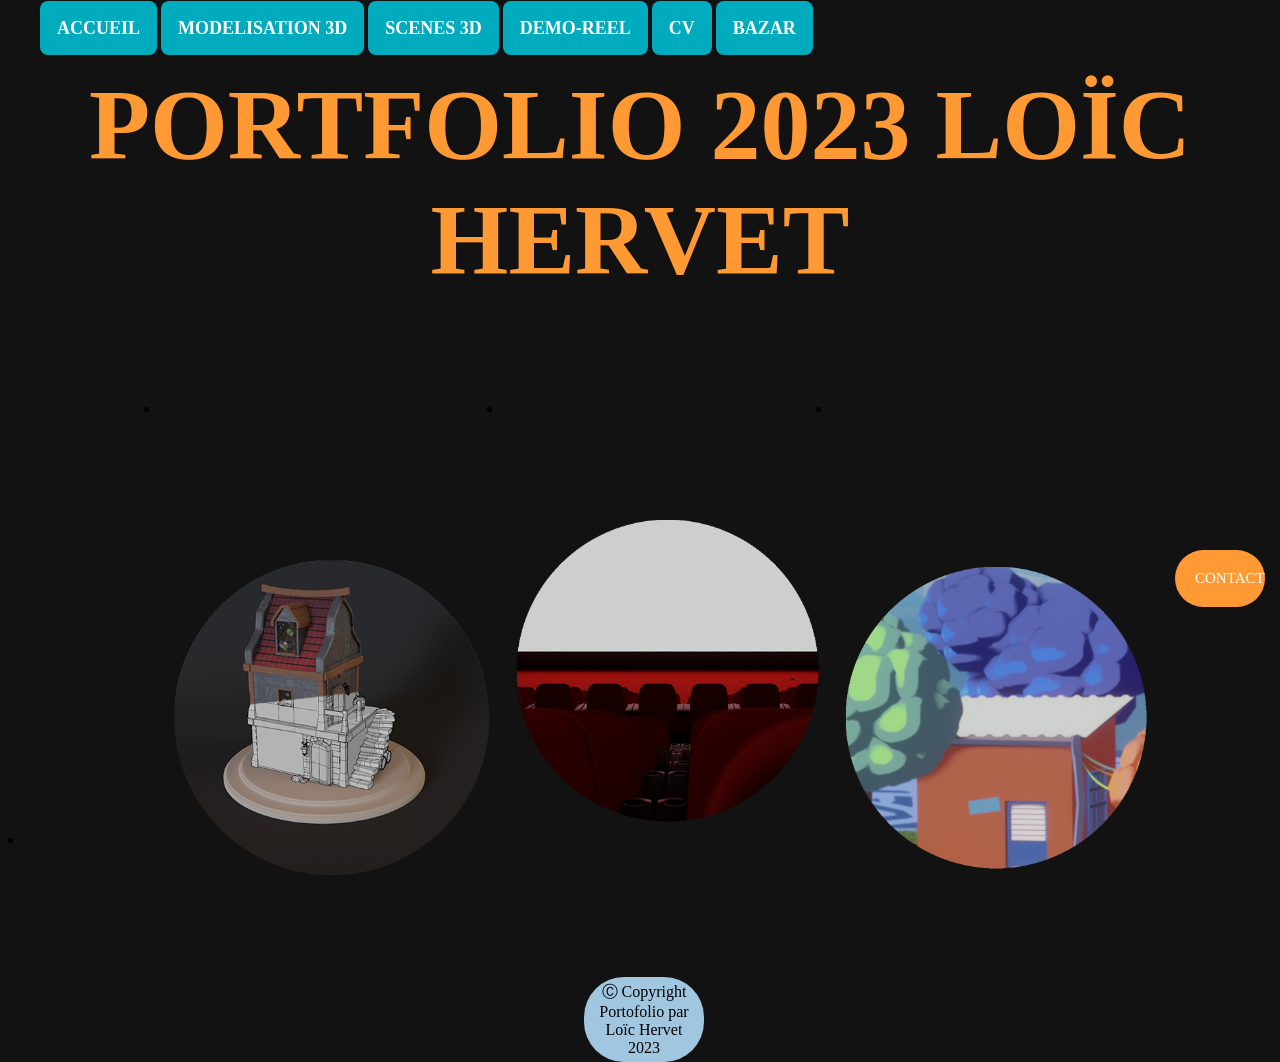
<file: Monsite_CrashTest_contact - Copie/index.html>
<!DOCTYPE html>
<html lang='fr'>

<head>
	<meta charset="utf-8">
	<meta name="viewport" content="width=device-width, initial-scale=1">
	<link rel="stylesheet" type="text/css" href="CSS/style.css">
	<title>
		Portfolio 2023
	</title>
</head>


<nav class ="menu_nav">
		<ul>
			<li class="btn">
			<a href="#">
				ACCUEIL
			</a>
			</li>
			<li class="btn">
			<a href="mode.html">
				MODELISATION 3D
			</a>
			</li>
			<li class="btn">
			<a href="scene.html">
				SCENES 3D
			</a>
			</li>
			<li class="btn">
			<a href="demo.html">
				DEMO-REEL
			</a>
			</li>
			<li class= "btn">
			<a href="cv.html">
				CV
			</a>
			</li>
			<li class= "btn">
			<a href="bazar.html">
				BAZAR
			</a>
			</li>


		</ul>
	</nav>
<body class="mode_">
	<h1 class = "Headline">
		PORTFOLIO 2023 LOÏC HERVET<br>
	</h1>
</body>

<body class ="gallery_index">
	<ul class="gallery_i">
		<li class="mode_index"> <a id= "txt" class="mode"> MODELISATION 3D</a>
			<a href="mode.html"><img src="img/page_mode.png" alt =""> </li>	
		<li class="scene_index"> <a id= "txt" class="scene"> SCENE 3D</a> <a href="scene.html"><img src="img/page_scene.png" alt =""> 	 </li>
		<li class="demo_index"> <a id="txt" class="demo"> DEMO-REEL 3D </a><a href="demo.html"> <img src="img/page_demo_reel.png" alt =""> </a> </li>	
	</ul>
</body>
<style>
@import url('https://fonts.cdnfonts.com/css/league-spartan');
</style>

<li class="contact">
			<a href="contact.html">
				CONTACT
			</a>
</li>
<footer> Ⓒ Copyright Portofolio par Loïc Hervet 2023</footer>

</html>
</file>
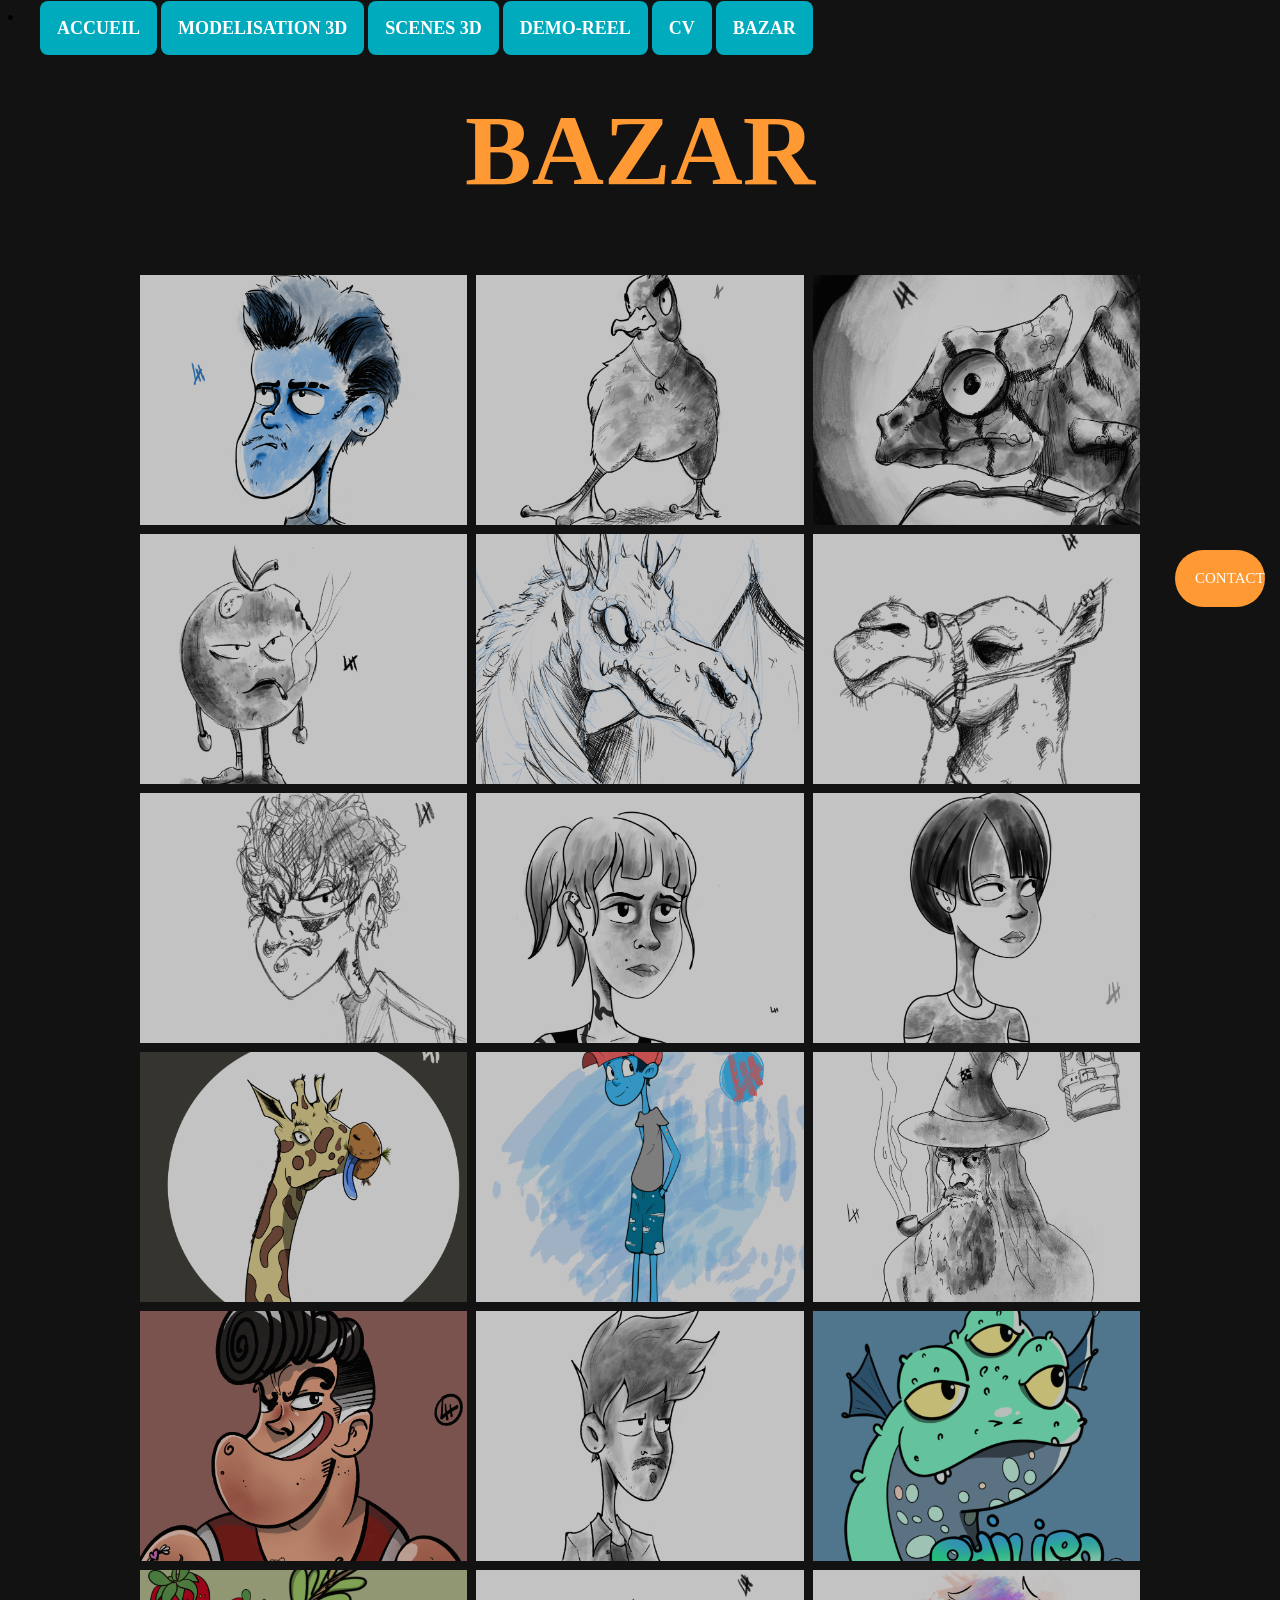
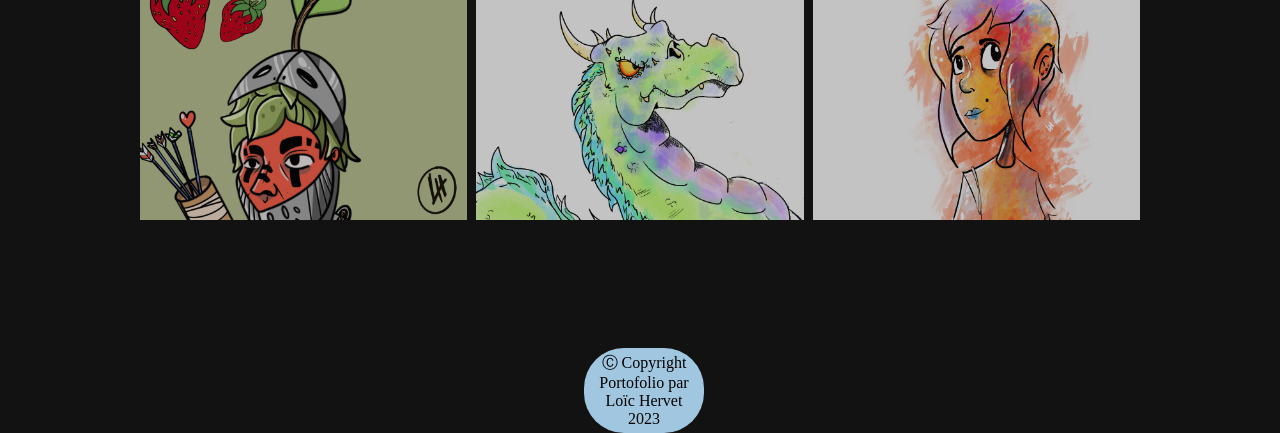
<file: Monsite_CrashTest_contact - Copie/bazar.html>
<!DOCTYPE html>
<html lang='fr'>
<head>
	<meta charset="utf-8">
	<meta name="viewport" content="width=device-width, initial-scale=1">
	<link rel="stylesheet" type="text/css" href="CSS/style.css">
	<title>
		BAZAR
	</title>
</head>

<li class="contact">
			<a href="contact.html">
				CONTACT
			</a>
</li>

<body>

	<nav class ="menu_nav">
		<ul>
			<li class="btn">
			<a href="index.html">
				ACCUEIL
			</a>
			</li>
			<li class="btn">
			<a href="mode.html">
				MODELISATION 3D
			</a>
			</li>
			<li class="btn">
			<a href="scene.html">
				SCENES 3D
			</a>
			</li>
			<li class="btn">
			<a href="demo.html">
				DEMO-REEL
			</a>
			</li>
			<li class= "btn">
			<a href="cv.html">
				CV
			</a>
			</li>
			<li class= "btn">
			<a href="bazar.html">
				BAZAR
			</a>
			</li>


		</ul>
</body>
	</nav>
	<h1 class = "Headline">
		BAZAR
	</h1>
</body>	
<body class ="gallery_body2">
	<ul class="gallery2">
		<li > <img src="img/bazar_img/bazar_1 (1).png" alt ="">
		<li > <img src="img/bazar_img/bazar_1 (2).png" alt ="">
		<li > <img src="img/bazar_img/bazar_1 (4).png" alt ="">
		<li > <img src="img/bazar_img/bazar_1 (5).png" alt ="">
		<li > <img src="img/bazar_img/bazar_1 (6).png" alt ="">
		<li > <img src="img/bazar_img/bazar_1 (7).png" alt ="">
		<li > <img src="img/bazar_img/bazar_1 (8).png" alt ="">
		<li > <img src="img/bazar_img/bazar_1 (9).png" alt ="">
		<li > <img src="img/bazar_img/bazar_1 (10).png" alt ="">
		<li > <img src="img/bazar_img/bazar_1 (14).png" alt ="">
		<li > <img src="img/bazar_img/bazar_1 (15).png" alt ="">
		<li > <img src="img/bazar_img/bazar_1 (16).png" alt ="">
		<li > <img src="img/bazar_img/bazar_1 (17).png" alt ="">
		<li > <img src="img/bazar_img/bazar_1 (23).png" alt ="">
		<li > <img src="img/bazar_img/bazar_1 (21).png" alt ="">
		<li > <img src="img/bazar_img/bazar_1 (20).png" alt ="">
		<li > <img src="img/bazar_img/bazar_1 (25).png" alt ="">
		<li > <img src="img/bazar_img/bazar_1 (26).png" alt ="">

				
	</ul>
</body>

<footer> Ⓒ Copyright Portofolio par Loïc Hervet 2023</footer>

<style>
@import url('https://fonts.cdnfonts.com/css/league-spartan');
</style>
</html>
</file>
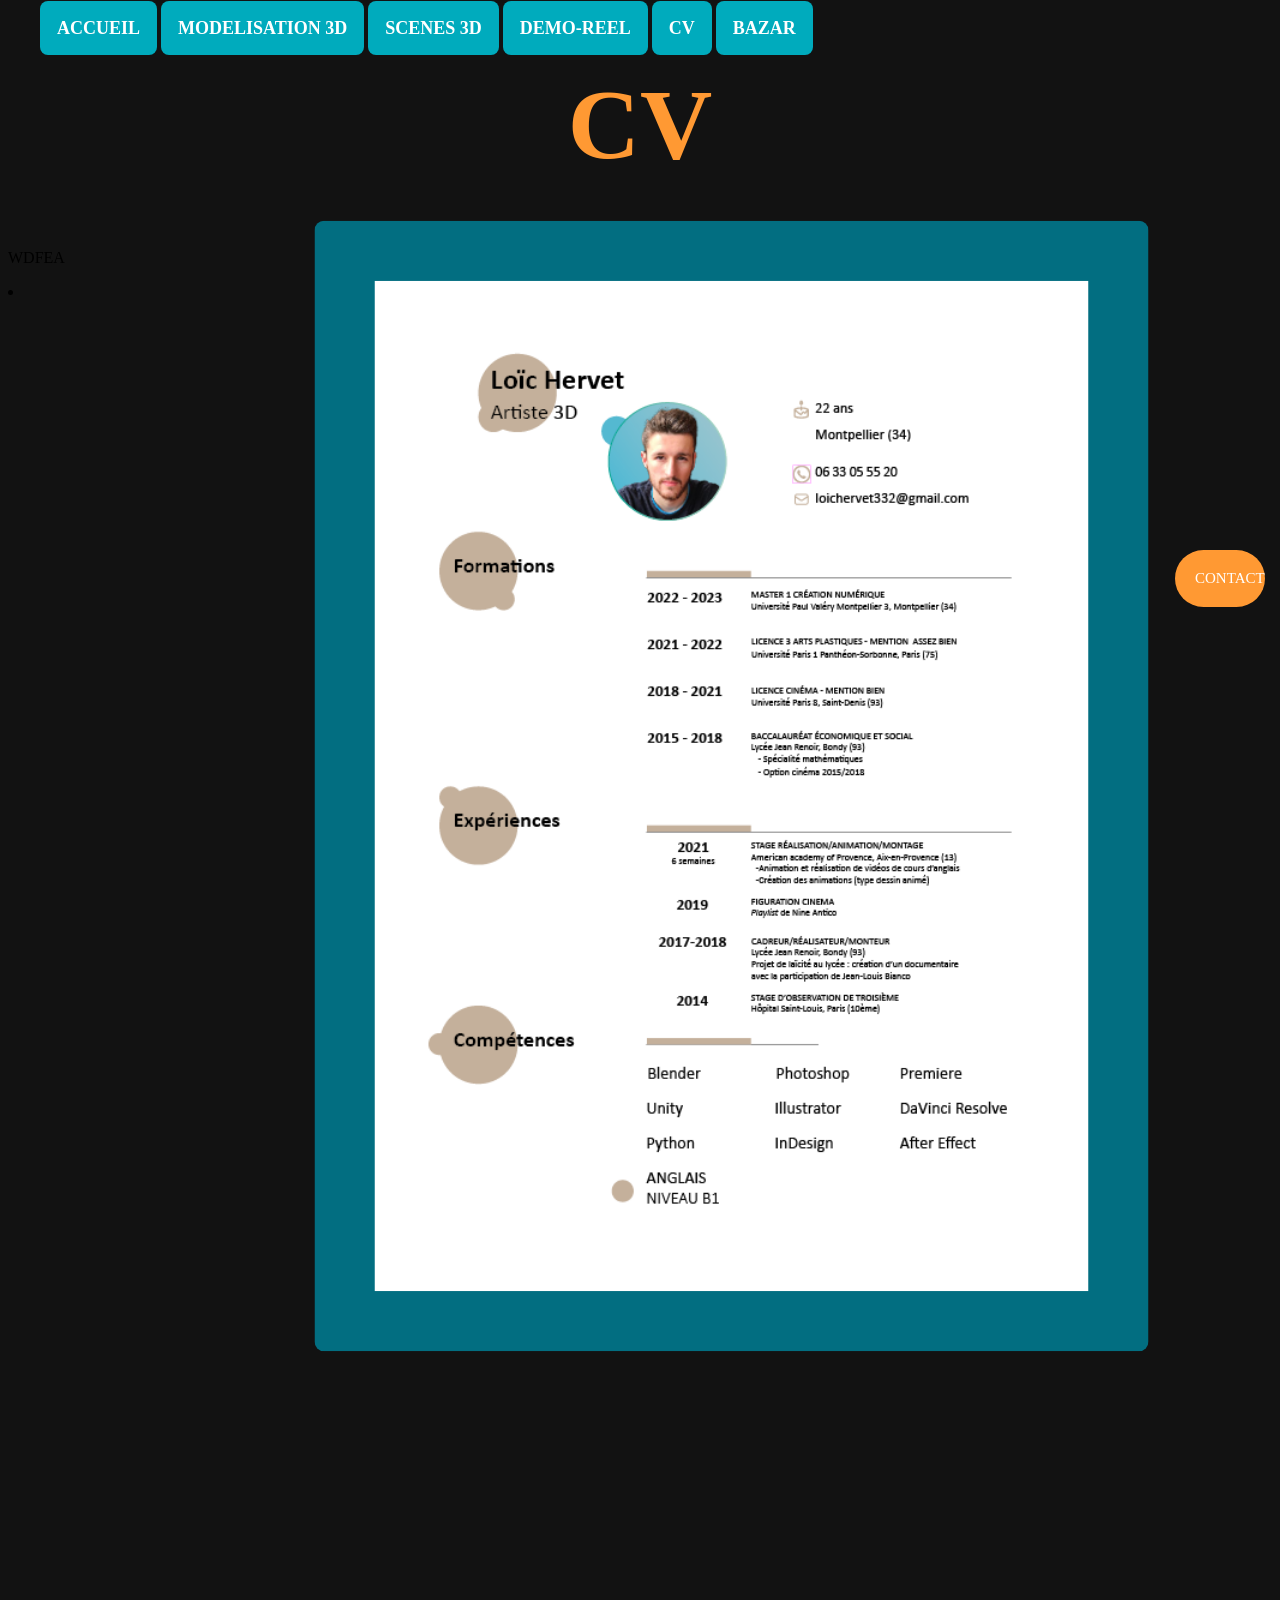
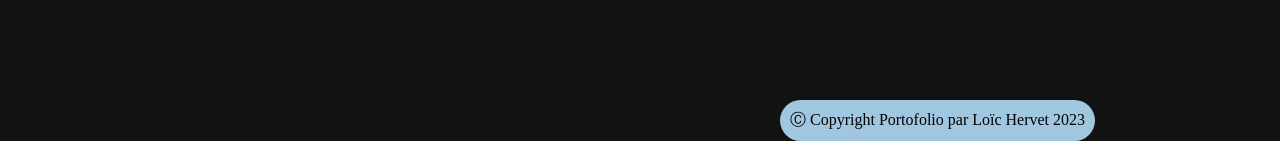
<file: Monsite_CrashTest_contact - Copie/cv.html>
<!DOCTYPE html>
<html lang='fr'>

<nav class ="menu_nav">
		<ul>
			<li class="btn">
			<a href="index.html">
				ACCUEIL
			</a>
			</li>
			<li class="btn">
			<a href="mode.html">
				MODELISATION 3D
			</a>
			</li>
			<li class="btn">
			<a href="scene.html">
				SCENES 3D
			</a>
			</li>
			<li class="btn">
			<a href="demo.html">
				DEMO-REEL
			</a>
			</li>
			<li class= "btn">
			<a href="cv.html">
				CV
			</a>
			</li>
			<li class= "btn">
			<a href="bazar.html">
				BAZAR
			</a>
			</li>

		</ul>

	</nav>
 
<head>
	<meta charset="utf-8">
	<meta name="viewport" content="width=device-width, initial-scale=1">
	<link rel="stylesheet" type="text/css" href="CSS/style.css">
	<title>
		CV
	</title>
</head>
	
	<h1 class = "CV_Headline">
		CV
	</h1>
<div class = "CV">
	<img src="img/CV_Loic_2023.png">

</div>
<div class="test">
	<p class="testp">WDFEA</p>
</div>
<footer class="CV_footer"> Ⓒ Copyright Portofolio par Loïc Hervet 2023</footer>

<li class="contact">
			<a href="contact.html">
				CONTACT
			</a>
</li>

<style>
@import url('https://fonts.cdnfonts.com/css/league-spartan');
</style>

</html>
</file>
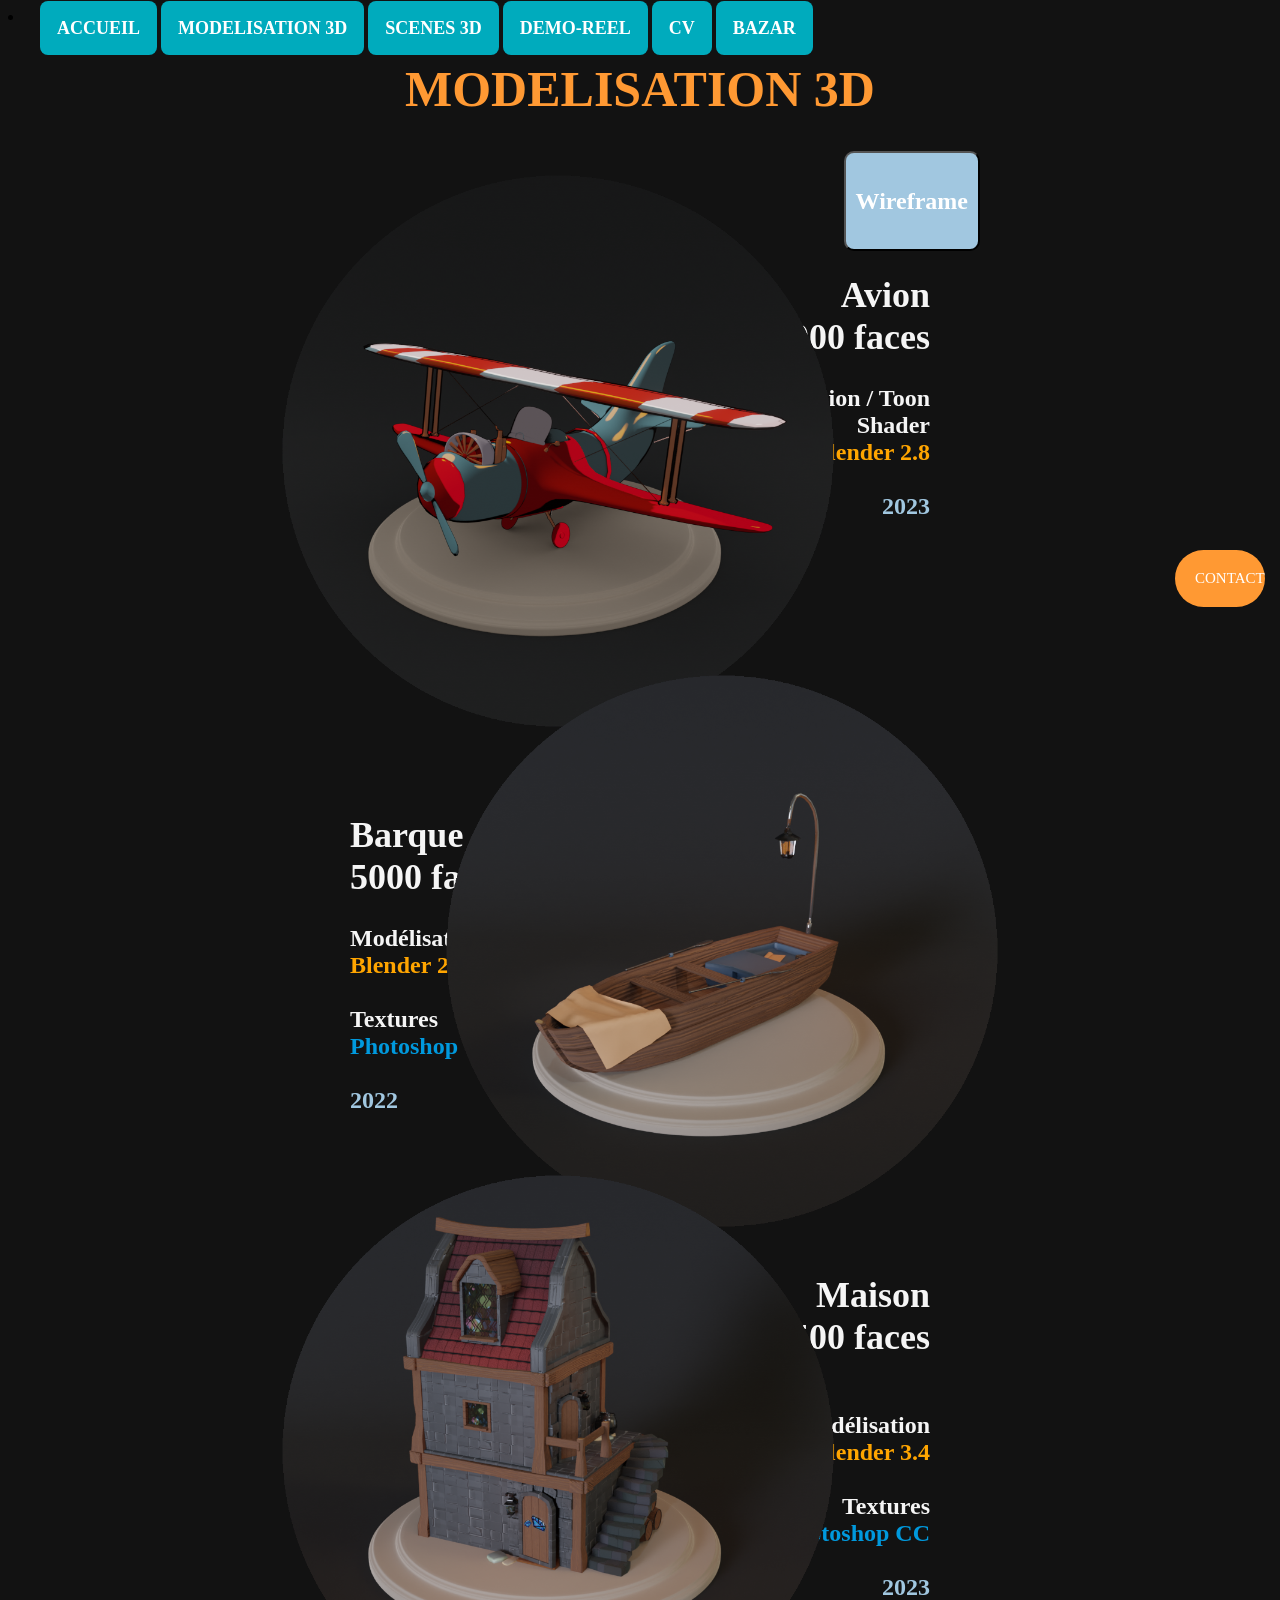
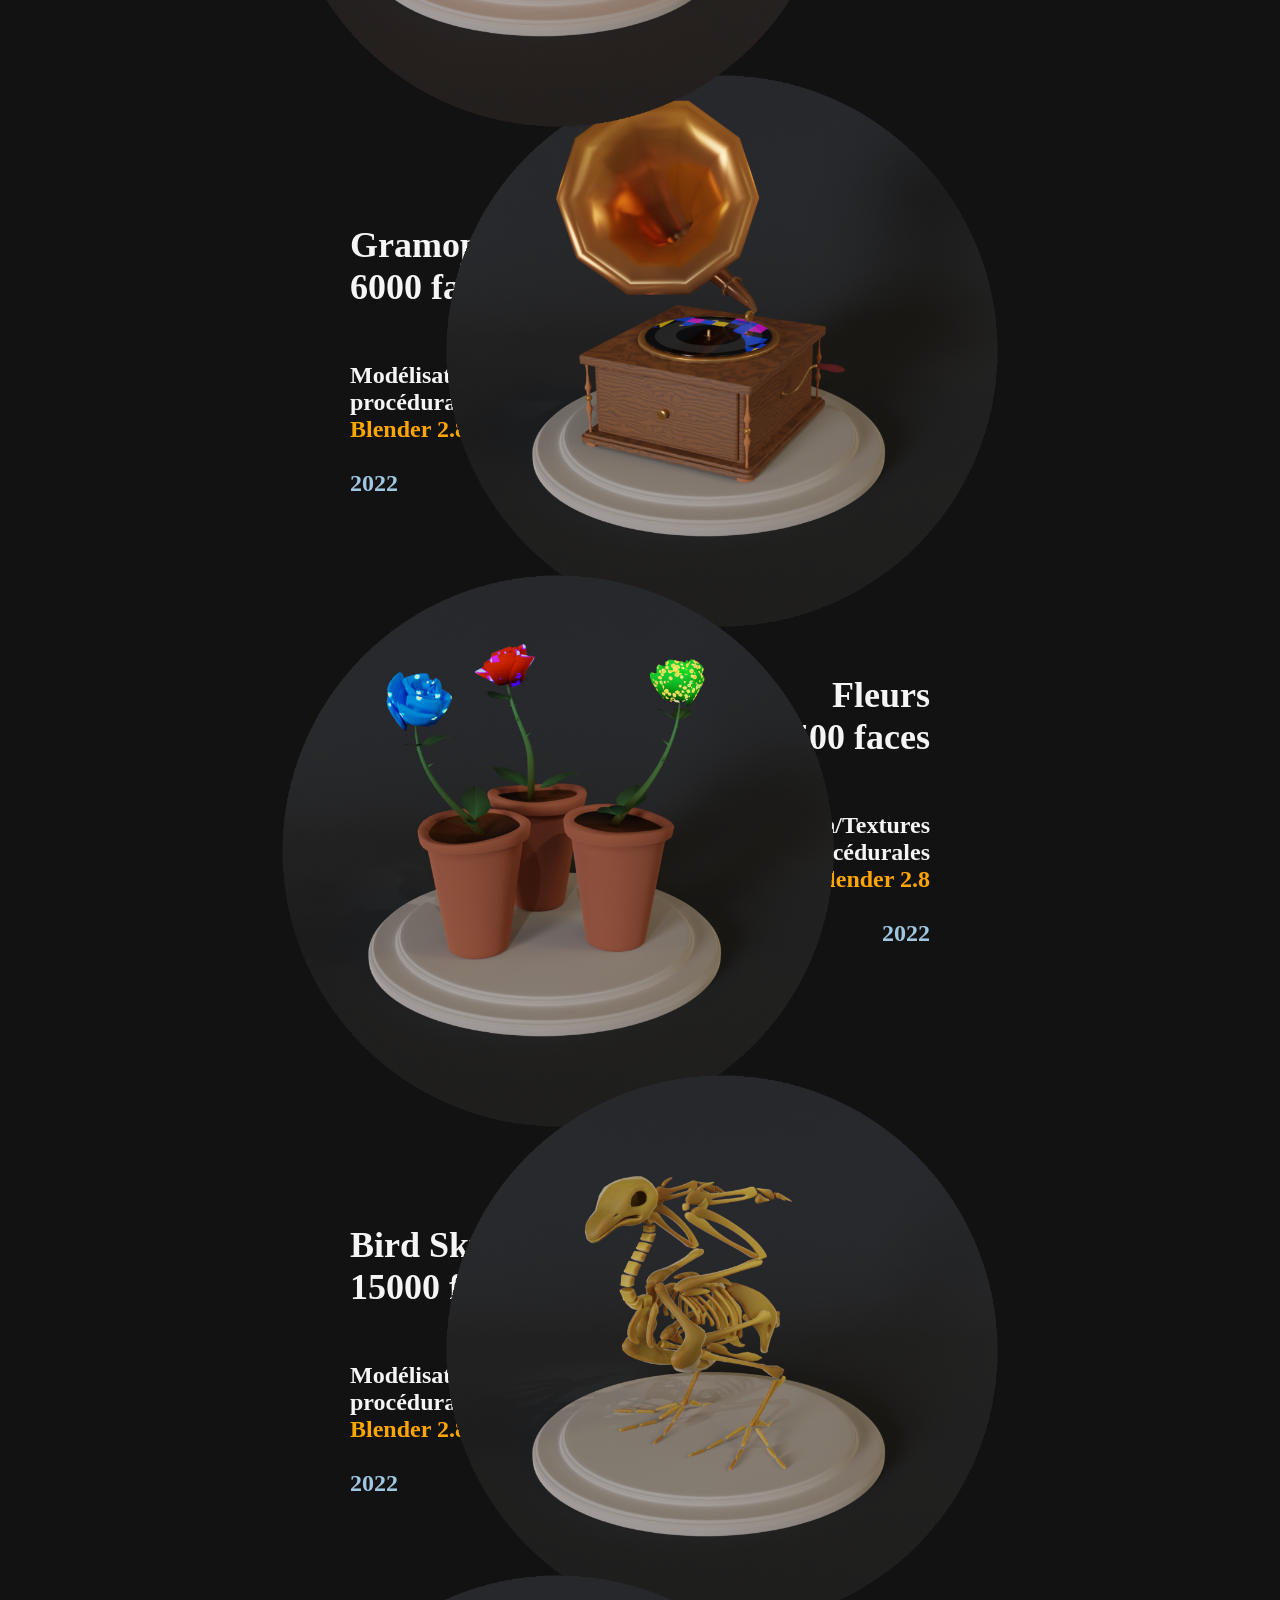
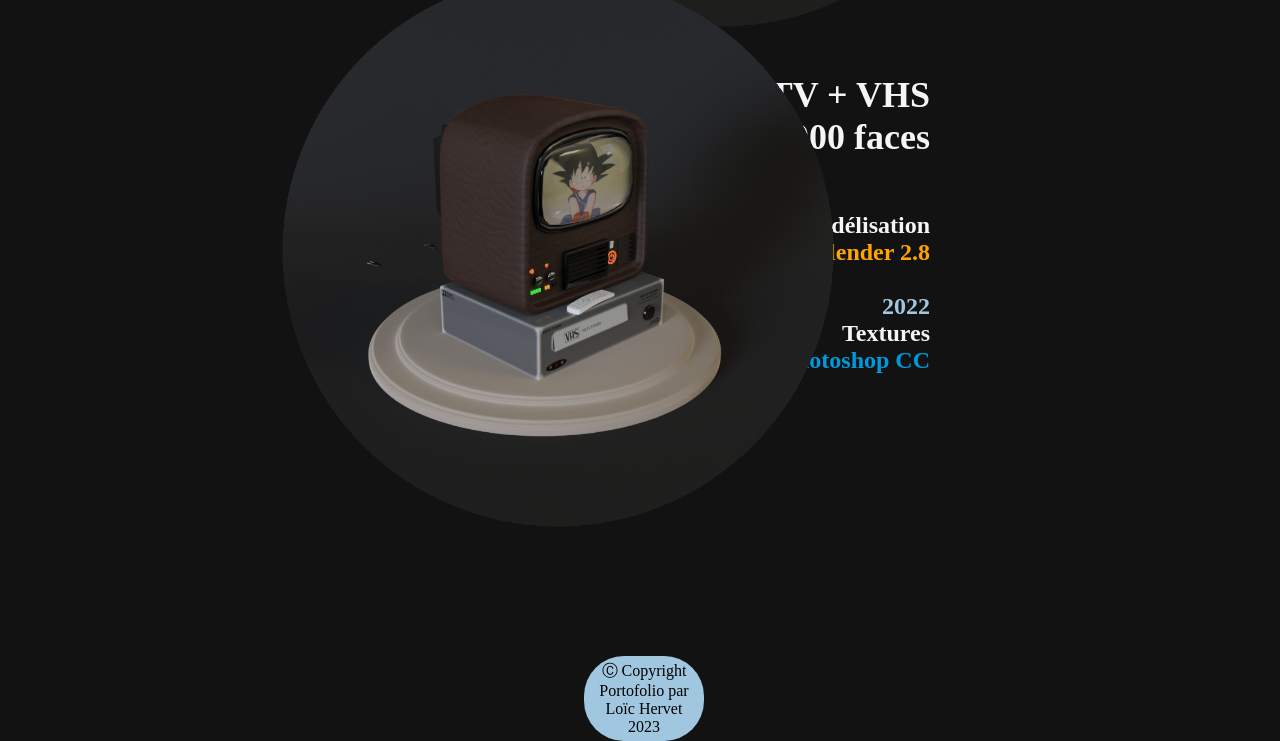
<file: Monsite_CrashTest_contact - Copie/mode.html>
<!DOCTYPE html>
<html lang='fr'>


<li class="contact">
			<a href="contact.html">
				CONTACT
			</a>
</li>
<nav class ="menu_nav">
		<ul>
			<li class="btn">
			<a href="index.html">
				ACCUEIL
			</a>
			</li>
			<li class="btn">
			<a href="#">
				MODELISATION 3D
			</a>
			</li>
			<li class="btn">
			<a href="scene.html">
				SCENES 3D
			</a>
			</li>
			<li class="btn">
			<a href="demo.html">
				DEMO-REEL
			</a>
			</li>
			<li class= "btn">
			<a href="cv.html">
				CV
			</a>
			</li>
			<li class= "btn">
			<a href="bazar.html">
				BAZAR
			</a>
			</li>
		</ul>

	</nav>
<head>
	<meta charset="utf-8">
	<meta name="viewport" content="width=device-width, initial-scale=1">
	<link rel="stylesheet" type="text/css" href="CSS/style.css">
	<title>
		MODELISATION 3D
	</title>
</head>

<body>
	<h1 class = "Headline_mode">
		<div id= "mode_3d">
		MODELISATION 3D </div>
	</h1>
</body>


<div id= "structure">
	<div id="avion" >
	  <img class ="hov" id="avion_r" src="img/mode_/avion_r.png" />
	  <img id="avion_w" src="img/mode_/avion_w.png" />
	</div>
</div>
<body>
<div id= "structure_text">
	<p id="txt_avion">
		<a  id= "info_princip"> Avion <br></a>
		<a id="info_princip"> 15000 faces<br></a>
		<br>
		Modélisation / Toon Shader<br> 
		<a id="blender"> Blender 2.8<br></a>
		<br>
		<a id="date">2023</a><br>
	</p>
</div>



<div id= "structure">
	<div id="barque">
	  <img class ="hov" id="barque_r" src="img/mode_/barque_r.png" />
	  <img id="barque_w" src="img/mode_/barque_w.png" />
	</div>
</div>

<div id= "structure_text">
	<p id="txt_barque">
		<a id="info_princip"> Barque <br></a>
		<a id="info_princip"> 5000 faces<br></a>                  
		<br>
		Modélisation <br> 
		<a id="blender"> Blender 2.8<br></a>
		<br>
		Textures<br>
		<a id="toshop"> Photoshop CC<br></a>
		<br>
		<a id="date">2022</a><br>
	</p>
</div>




<div id= "structure">
	<div id="gramo" >
	  <img class ="hov" id="gramo_r" src="img/mode_/gramo_r.png" />
	  <img id="gramo_w" src="img/mode_/gramp_w.png" />
	</div>
</div>

<div id= "structure_text">
	<p id="txt_gramo">
		<a id="info_princip"> Gramophone <br></a>
		<a id="info_princip"> 6000 faces<br></a>
		<br>                     
		<br>
		Modélisation/Textures procédurales<br> 
		<a id="blender"> Blender 2.8<br></a>
		<br>
		<a id="date">2022</a><br>
	</p>
</div>




<div id= "structure">
	<div id="fleur" >
	  <img class ="hov" id="fleur_r" src="img/mode_/fleurs_r1.png" />
	  <img id="fleur_w" src="img/mode_/fleurs_w.png" />
	</div>
</div>
<div id= "structure_text">
	<p id="txt_fleur">
		<a id="info_princip"> Fleurs <br></a>
		<a id="info_princip"> 2500 faces<br></a>
		<br>                     
		<br>
		Modélisation/Textures procédurales<br> 
		<a id="blender"> Blender 2.8<br></a>
		<br>
		<a id="date">2022</a><br>
	</p>
</div>



<div id= "structure">
	<div id="maison" >
	  <img class ="hov" id="maison_r" src="img/mode_/maison_r1.png" />
	  <img id="maison_w" src="img/mode_/maison_w.png" />
	</div>
</div>

<div id= "structure_text">
	<p id="txt_maison">
		<a id="info_princip"> Maison <br></a>
		<a id="info_princip"> 7500 faces<br></a>
		<br>                     
		<br>
		Modélisation<br> 
		<a id="blender"> Blender 3.4<br></a>
		<br>
		Textures<br>
		<a id="toshop"> Photoshop CC<br></a>
		<br>
		<a id="date">2023</a><br>
	</p>
</div>

<div id= "structure">
	<div id="skull" >
	  <img class ="hov" id="skull_r" src="img/mode_/squezlette_r1.png" />
	  <img id="skull_w" src="img/mode_/squezlette_w.png" />
	</div>
</div>

<div id= "structure_text">
	<p id="txt_skull">
		<a id="info_princip"> Bird Skull <br></a>
		<a id="info_princip"> 15000 faces<br></a>
		<br>                     
		<br>
		Modélisation/Textures procédurales<br> 
		<a id="blender"> Blender 2.8<br></a>
		<br>
		<a id="date">2022</a><br>
	</p>
</div>



<div id= "structure">
	<div id="tv" >
	  <img class ="hov" id="tv_r" src="img/mode_/tele_r (2).png" />
	  <img id="tv_w" src="img/mode_/tele_w.png" />
	</div>
</div>

<div id= "structure_text">
	<p id="txt_tv">
		<a id="info_princip"> TV + VHS <br></a>
		<a id="info_princip"> 8000 faces<br></a>
		<br>                     
		<br>
		Modélisation<br> 
		<a id="blender"> Blender 2.8<br></a>
		<br>
		<a id="date">2022</a><br>
		Textures<br>
		<a id="toshop"> Photoshop CC<br></a>
		<br>
	</p>
</div>
</body>
<input class="wire"
       type="button"
       value="Wireframe">

<script type="text/javascript" src="Js/app.js"></script>

<style>
@import url('https://fonts.cdnfonts.com/css/league-spartan');
</style>


<footer class="MODE"> Ⓒ Copyright Portofolio par Loïc Hervet 2023</footer>
</html>
</file>
<file: Monsite_CrashTest_contact - Copie/CSS/style.css>
/* 
Palette de couleur:

bleu_vert_foncé : foncé #026E81 clair #00ABBD  orange #FF9933 bleu : #0099DD gris antarticque : #A1C7E0
bleu_vert : #00ABBD
bleu : #0099DD
orange pale :#FF9933
gris antarticque : #A1C7E0

*/
h1.Headline{
	text-align: center;
	color : #FF9933;
	font-size: 100px;
	font-family: "League Spartan";
	font-weight: bold;
}

h1.Headline_mode{
	text-align: center;
	color : #FF9933;
	font-size: 50px;
	font-family: "League Spartan";
	font-weight: bold;
}

footer.MODE {
	display: block;
	margin: auto;
	margin-top: auto;
	text-align: center;
	background-color: #A1C7E0;
	border-radius: 40px;
	margin: 20% 45%;
	padding: 5px;
	font-family: "League Spartan";
	position: absolute;
	top: 3600px;
}

footer{
	display: block;
	margin: auto;
	margin-top: auto;
	text-align: center;
	background-color: #A1C7E0;
	border-radius: 40px;
	margin: 10% 45%;
	padding: 5px;
	font-family: "League Spartan";
	position: absolute;
}


body{
/*	background: url("https://static.wixstatic.com/media/4aee6b_876c0d4f6b4249478c678d9726d4b443~mv2.png/v1/fill/w_600,h_337,al_c,q_85,usm_0.66_1.00_0.01,enc_auto/4aee6b_876c0d4f6b4249478c678d9726d4b443~mv2.png") no-repeat;*/
	background-color: #121212 ;
}

.menu_nav{
	position: fixed;
	z-index: 5;
	top: 2px;
	left: 0;
}

nav.menu_nav ul li.btn{
	display: inline-block;
	list-style-type: none;

}
nav.menu_nav ul li.btn a{
	color: white;
	background-color: #00ABBD;
	text-decoration: none;
	border-radius: 8px;
	padding: 17px;
	font-size: 18px;
	font-family: "League Spartan";
	font-weight: bold;
}
nav.menu_nav ul li.btn:hover a{
	background-color: #026E81;
	transition : 0.3s all;

}
@media only screen and (max-width: 1100px) {


	h1.Headline_mode{
	top: ;
	text-align: center;
	color : #FF9933;
	font-size: 75px;
	font-family: "League Spartan";
	font-weight: bold;
}
  nav.menu_nav ul li.btn a{
	color: white;
	background-color: #00ABBD;
	text-decoration: none;
	border-radius: 8px;
	padding: 12px;
	font-size: 15px;
	font-family: "League Spartan";
	font-weight: bold;
	object-fit: contain;
}
nav.menu_nav ul li.btn{
	margin: 2px;
	display: flex;
	list-style-type: none;
	float: left;

}


}




span.portfolio{
	text-align: center;
	font-size: 50px;
	color : #026E81;
	font-family: "League Spartan";
	display: block;
	margin-left: auto;
   margin-right: auto;
}


#avion img{
	left: 250px;
}
div#avion {
  position: relative;
}
p#txt_avion{
	right: 350px;
	top:250px;
	text-align: right;
}



#barque img{
	top:500px;
	right: 250px;
}
div#barque {
  position: relative;
}
p#txt_barque{
	left: 350px;
	top:790px;
	text-align: left;
}




#fleur img{
	top:2000px;
	left: 250px;
}

div#fleur {
  position: relative;
}
p#txt_fleur{;
	right: 350px;
	top:2250px;
	text-align: right;	
}

body.mode_bode{
	background-size: 50px;
  background : #121212;
}



#gramo img{
	top:1500px;
	right: 250px;
}
div#gramo {
  position: relative;
}
p#txt_gramo{
	left: 350px;
	top:1800px;
	text-align: left;
}




#maison img{
	top:1000px;
	left: 250px;
}
div#maison {
  position: relative;
}
p#txt_maison{
	right: 350px;
	top:1250px;
	text-align: right;
}




#skull img{
	/*	top + 500px par rapport a la preced et inv left to right*/
	top:2500px;
	right: 250px;
}
div#skull {
  position: relative;
}
p#txt_skull{
/*	inverser left et top 500px/ 
inverser text-align*/
	left: 350px;
	top:2800px; 
	text-align: left;
}




#tv img{
	/*	top + 500px par rapport a la preced et inv left to right*/
	top:3000px;
	left: 250px;
}
div#tv {
  position: relative;
}
p#txt_tv{

/*	inverser left et top 500px/ 
inverser text-align*/
	right: 350px;
	top:3250px; 
	text-align: right;
}


#info_princip{
	font-size: 36px;
	font-family: "League Spartan";
}


#structure img {
	transition: 0.8s;
	width: 600px;
	position: absolute;

}

#structure_text  p{
	position: absolute;
	float: left;
	color : whitesmoke;
	font-size: 24px;
	font-family: "League Spartan";
	width: 260px;
	height: 180px;
	font-weight: bold;

}

img.hov:hover{
	opacity: 0%;
}

.hov{
	z-index: 1;
}

#date{
	color: #A1C7E0  ;
}



a#blender{
	color: orange;
}

a#toshop{
	color: #0099DD;
}

#mode_3d{

	color: #FF9933;
}

.wire {
		font-family: "League Spartan";
		font-weight: bold;
		position: absolute;
		right:300px;
    line-height: 4;
    border-radius: 8px;
    padding: 0 10px;
    font-size: 24px;
    text-align: center;
    color: #fff;
    border-radius: 10px;
    background-color: #A1C7E0;
    transition: 0.5s;
}

.wire:hover {
    opacity: 50%;
}

.wire:active {
	opacity: 100%;

}

@media only screen and (max-width: 900px) {

	.wire {
		font-family: "League Spartan";
		font-weight: bold;
		position: absolute;
		width: 150px;
		height: 30px;
		top: 170px;
		left:0px;
    line-height: 2;
    border-radius: 5px;
    padding: 0 5px;
    font-size: 12px;
    text-align: center;
    color: #fff;
    background-color: #A1C7E0;
    transition: 0.5s;
}

	#info_princip{
		font-size: 22px;
		font-family: "League Spartan";
	}

	#structure img {
	transition: 0.8s;
	width: 300px;
	position: absolute;
	left: 180px

}

#structure_text  p{
	position: absolute;
	float: left;
	color : whitesmoke;
	font-size: 16px;
	font-family: "League Spartan";
	width: 170px;
	height: 250px;
	font-weight: bold;


}

#avion img{
	left: 180px;
}
div#avion {
  position: relative;
}
p#txt_avion{
	left: 10px;
	top:200px;
	text-align: left;
}



#barque img{
	top:400px;
}
div#barque {
  position: relative;
}
p#txt_barque{
	left: 10px;
	top:600px;
	text-align: left;
}




#fleur img{
	top:1200px;
}

div#fleur {
  position: relative;
}
p#txt_fleur{;
	left: 10px;
	top:1400px;
	text-align: left;
}




#gramo img{
	top:1600px;
}
div#gramo {
  position: relative;
}
p#txt_gramo{
	left: 10px;
	top:1800px;
	text-align: left;
}




#maison img{
	top:800px;;
}
div#maison {
  position: relative;
}
p#txt_maison{
	left: 10px;
	top:1000px;
	text-align: left;
}




#skull img{
	/*	top + 500px par rapport a la preced et inv left to right*/
	top:2000px;
}
div#skull {
  position: relative;
}
p#txt_skull{
	left: 10px;
	top:2200px;
	text-align: left;
}




#tv img{
	/*	top + 500px par rapport a la preced et inv left to right*/
	top:2400px;
}
div#tv {
  position: relative;
}
p#txt_tv{

/*	inverser left et top 500px/ 
inverser text-align*/
	left: 10px;
	top:2600px;
	text-align: left;
}

  
}






.gallery_body body{

	padding: 160px 0;
}


.gallery img{
	object-fit: cover;
	width: 100%;
	height: 100%;
	transition: all 0.3s ease-in-out;
	image-rendering: pixelated;

}
.gallery img:hover{
	object-fit: contain;
	transform: scale(2.0);
	image-rendering: auto

}

#text{
	display: none;
	color: beige;
	font-weight: Bold;
	font-size: 32px;
	font-family: "League Spartan";
	opacity:  0%;
	background-color: #FF9933 ;
	position: absolute;
	left: 250px;
	border-radius: 8px;
	padding: 10px; /* nouvelle valeur */
}


.birdy:hover #text.birdy-text{
	display: block;
	opacity: 100%;
}

.cinema:hover #text.cinema-text{
	display: block;
	opacity: 100%;
}

.fontaine:hover #text.fontaine-text{
	display: block;
	opacity: 100%;
}

.gramo:hover #text.gramo-text{
	display: block;
	opacity: 100%;
}

.jordan:hover #text.jordan-text{
	display: block;
	opacity: 100%;
}

.maison_nuit:hover #text.maison_nuit-text{
	opacity: 100%;
	display: block;
}

.chambre:hover #text.chambre-text{
	display: block;
	opacity: 100%;
}

.piano:hover #text.piano-text{
	display: block;
	opacity: 100%;
}

.robot_couleur:hover #text.robot_couleur-text{
	display: block;
	opacity: 100%;
}

.robot_vask:hover #text.robot_vask-text{
	display: block;
	opacity: 100%;
}

.sabre:hover #text.sabre-text{
	display: block;
	opacity: 100%;
}

.toon_house:hover #text.toon_house-text{
	display: block;
	opacity: 100%;
}

.verre:hover #text.verre-text{
	display: block;
	opacity: 100%;
}



.gallery{
	max-width: 1000px;
	margin: 0 auto;
	display: flex;
	flex-wrap: wrap;
	gap: 1vmin;
	padding: 0px 0 px;
	padding-inline-start: 0px;
}

.gallery li{
	list-style-type: none;
	height: 250px;
	flex-grow: 2;
}






.gallery_i img{
	object-fit: contain;
	width: 100%;
	height: 100%;
	transition: 0.5s;
	transition: all 0.3s ease-in-out;

}

li:hover img{
	transform: scale(1.2);
	opacity: 100% ;
}

.gallery_i{
	max-width: 1000px;
	margin: 0 auto;
	display: flex;
}

#txt{
	background-color: #026E81;
	color:#A1C7E0  ;
	display: block;
	font-weight: Bold;
	font-size: 40px;
	font-family: 'League Spartan';
	border-radius: 5px;
	border: solid;
	z-index: 1;
	padding: 10px;


}
a.scene{
	opacity:0%;
	text-align: center;
}

.scene_index:hover a.scene{
	transition: 0.8s;
	opacity: 100%;
}

a.mode{
	opacity:0%;
	text-align: center;
}

.mode_index:hover a.mode{
	transition: 0.8s;
	opacity: 100%;
}

a.demo{
	opacity:0%;
	text-align: center;
}

.demo_index:hover a.demo{
	transition: 0.8s;
	opacity: 100%;
}



/*foncé #026E81 clair #00ABBD  orange #FF9933 
bleu : #0099DD gris antarticque : #A1C7E0*/




.video_bandedemo{
	text-align: center;
}
.video_bandedemo iframe{
	object-fit: cover;
}

@media only screen and (max-width: 1100px) {
  .video_bandedemo iframe {
    width: 100%;
    height: 250px;
  }
}

@media only screen and (max-width: 1100px) {
	  h1.Headline{
		text-align: center;
		color : #FF9933;
		font-size: 45px;
		font-family: "League Spartan";
		font-weight: bold;
		padding: 100px;

	}
	.CV_Headline {

	text-align: center;
	color : #FF9933;
	font-size: 50px;
	font-family: "League Spartan";
	font-weight: bold;
	padding: 100px;
	
}

	a.scene{
		opacity:0%;
	}

	.scene_index:hover a.scene{
		transition: 0.8s;
		opacity: 100%;
	}

	a.mode{
		opacity:0%;
	}

	.mode_index:hover a.mode{
		transition: 0.8s;
		opacity: 100%;
	}

	a.demo{
		opacity:0%;
	}

	.demo_index:hover a.demo{
		transition: 0.8s;
		opacity: 100%;
	}

	footer{
		display: block;
		margin: auto;
		text-align: center;
		background-color: #A1C7E0;
		border-radius: 10px;
		padding: 1px;
		font-family: "League Spartan";
		position: absolute;
	}
	footer.MODE {
		display: block;
		margin: auto;
		text-align: center;
		background-color: #A1C7E0;
		border-radius: 10px;
		padding: 1px;
		font-family: "League Spartan";
		top: 3000px;
	}


	.gallery_i{
	max-width: 1000px;
	margin: 0 auto;
	display: flex;
	flex-wrap: wrap;
	gap: 1vmin;
	padding: 0px 0 px;
	padding-inline-start: 0px;
}





.gallery_i img{
	object-fit: contain;
	width: 100%;
	height: 100%;
	transition: all 0.3s ease-in-out;
	opacity: 75%;

}
.gallery_i img:hover{
	object-fit: contain;
	transform: scale(1.1);
	opacity: 100%;

}
}


.CV img{
	position: absolute;
	top: 35%;
	left: 30%;
		scale: 120%;
		display: block;
		border-radius: 8px;
		background-color: #026E81;
		padding:50px;
	object-fit: contain;
}

.CV_Headline {

	text-align: center;
	color : #FF9933;
	font-size: 100px;
	font-family: "League Spartan";
	font-weight: bold;
	
}
.CV_footer{
		top: 1700px;
		display: block;
		margin: auto;
		text-align: center;
		background-color: #A1C7E0;
		border-radius: 50px;
		padding: 10px;
		font-family: "League Spartan";
		position: absolute;
		left:780px;



}
@media only screen and (max-width: 1100px) {
  .CV{
  	position: absolute;
  	scale: 50%;
		 display: flex;
		 top: 250px;
	left: 70px;
}

.CV img{
	position: absolute;
	top: 35%;
	left: 0;
		scale: 120%;
		display: block;
		border-radius: 8px;
		background-color: #026E81;
		padding:50px;
	object-fit: contain;
}
.CV_Headline {

	text-align: center;
	color : #FF9933;
	font-size: 50px;
	font-family: "League Spartan";
	font-weight: bold;
}
.CV_footer{
		top: 900px;
		display: block;
		margin: auto;
		text-align: center;
		background-color: #A1C7E0;
		border-radius: 10px;
		padding: 1px;
		font-family: "League Spartan";
		position: absolute;


}
}










.gallery2{
	max-width: 1000px;
	margin: 0 auto;
	display: flex;
	flex-wrap: wrap;
	gap: 1vmin;
	padding: 0px 0 px;
	padding-inline-start: 0px;
}

.gallery2 li{
	list-style-type: none;
	height: 250px;
	flex-grow: 2;
}

.gallery_body2 body{

	padding: 160px 0;
}


.gallery2 img{
	object-fit: cover;
	width: 100%;
	height: 100%;
	transition: all 0.3s ease-in-out;
	opacity: 75%;

}
.gallery2 img:hover{
	object-fit: contain;
	transform: scale(1.5);
	opacity: 100%;

}

.contact a{
	position: fixed;
	width: 50px;
	color: #fff;
	background-color: #FF9933;
	border-radius: 64px;
	padding: 20px;
	font-size: 15px;
	right:15px;
	top: 550px;
	font-family: "League Spartan";
	margin-left: 0;
	margin: auto;
	text-decoration: none;
	z-index: 999;

}

/*.menu_nav {
  display: none;
}*/

/*#nav-toggle:checked ~ .menu_nav {
  display: inline-block;
  position: fixed;
  top: 16px;
  left: 26px;
}*/

/*#nav-toggle:not(:checked) ~ .menu_nav {
  display: none;
}*/

/*.toolbar{
	position: fixed;
	width: 75px;
	top: 0px;
	z-index: 50;
	left:5px;

}
*/
/*#nav-toggle{
	position: fixed;
	opacity: 0%;
	top: 0px;
}
.toolbar:checked ~ .menu_nav {
	display: none;
	transition: 10s;
}
*/
 
.color-sample {
  display: block;
  width: 200px;
  height: 600px;
  cursor: pointer;
  position: absolute;
  top: 250px;
  left: 450px;
  border-radius: 40px;
  background-color: #FF9933;
}


.loader{
	position:fixed;
	top: 0;
	width: 100%;
	height: 100%;
	background-color:  black;
	display: flex;
	justify-content: center;
	align-items: center;
}
.lettre{
	color: orange;
	font-size: 80px;
	letter-spacing: 15px;
	margin-bottom: 150px;
	animation: flash 1.2s linear infinite;
	font-family: "League Spartan";
}

@keyframes flash{

	0%{

		color: darkorange;
		text-shadow: 0 0 7px darkorange;
	}
	90%{

		color: black;
		text-shadow: none;

	}
	100%{
		color: darkorange;
		text-shadow: 0 0 7px darkorange;

	}

}
.lettre:nth-child(1){
	animation-delay: 0.1s;
}
.lettre:nth-child(2){
	animation-delay: 0.2s;
}
.lettre:nth-child(3){
	animation-delay: 0.3s;
}
.lettre:nth-child(4){
	animation-delay: 0.4s;
}
.lettre:nth-child(5){
	animation-delay: 0.5s;
}
.lettre:nth-child(6){
	animation-delay: 0.6s;
}
.lettre:nth-child(7){
	animation-delay: 0.7s;
}

.fondu-out{
	display: none;
}
</file>
